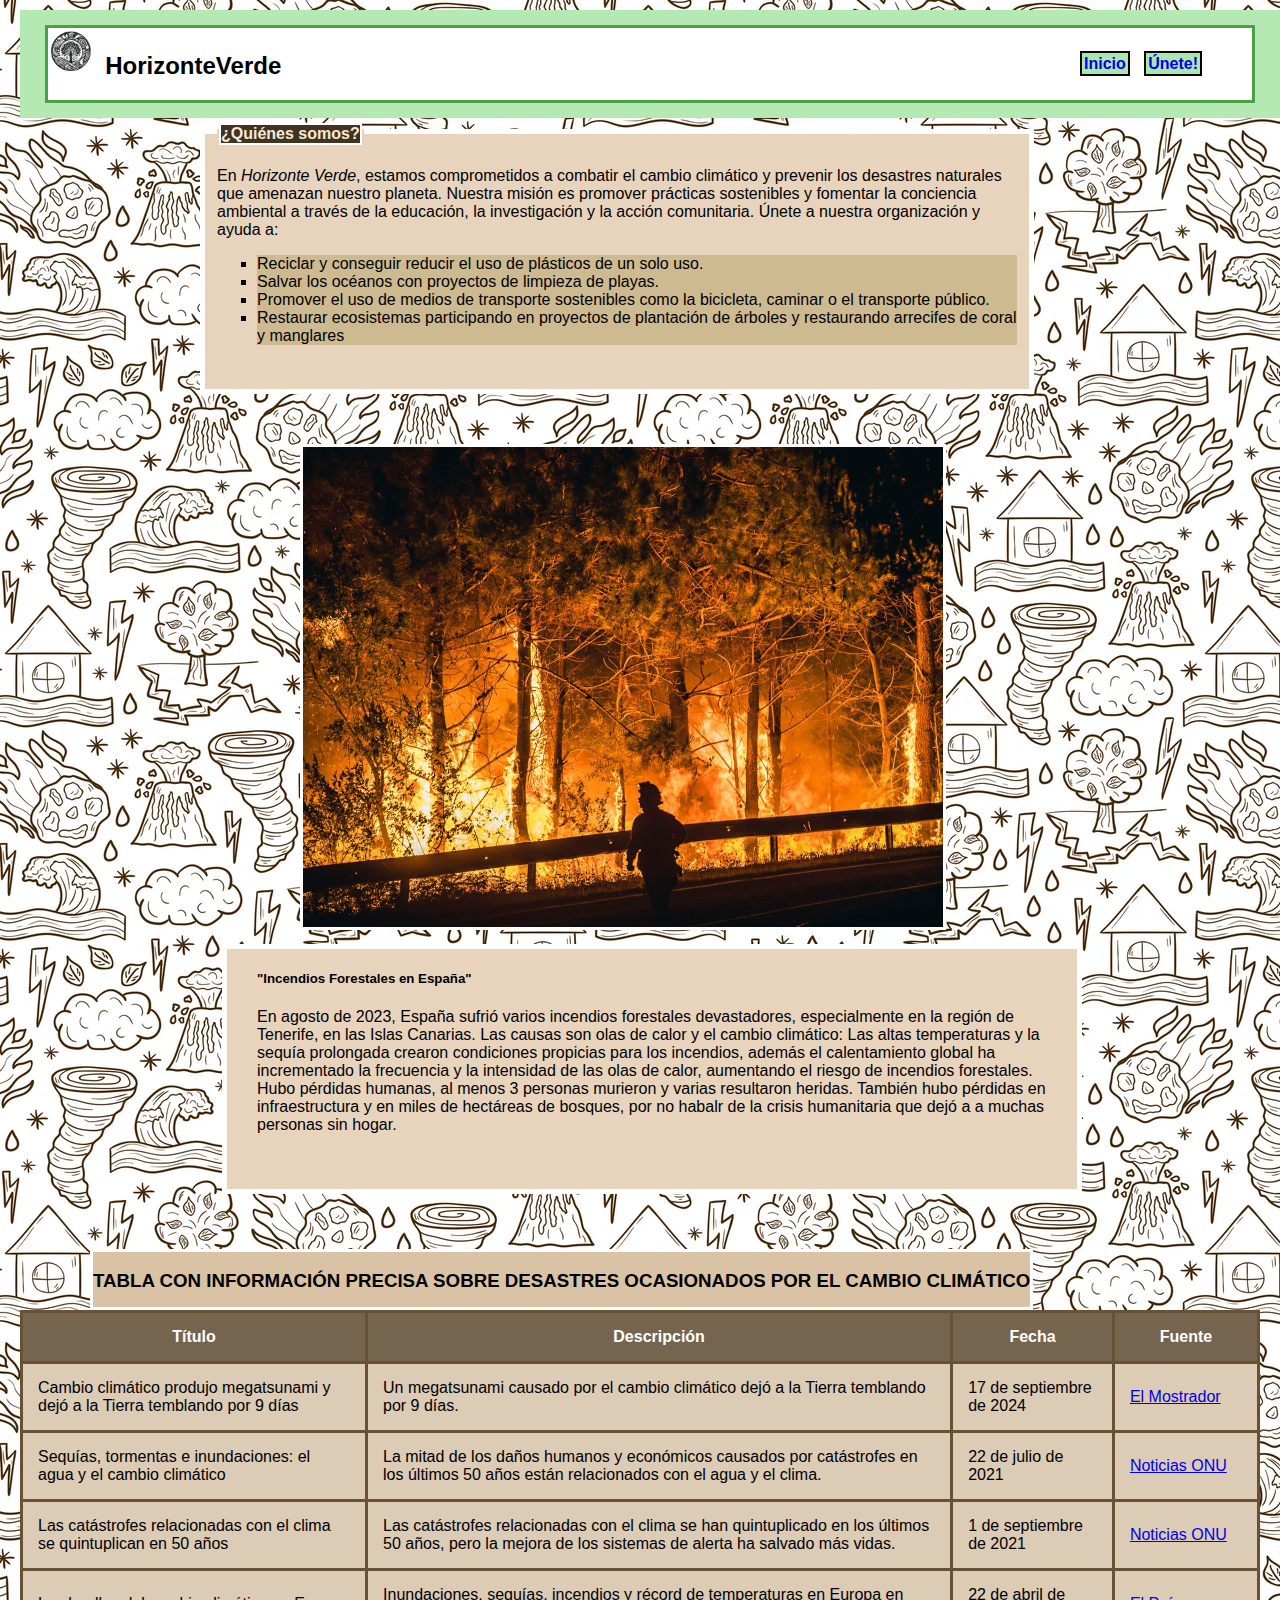
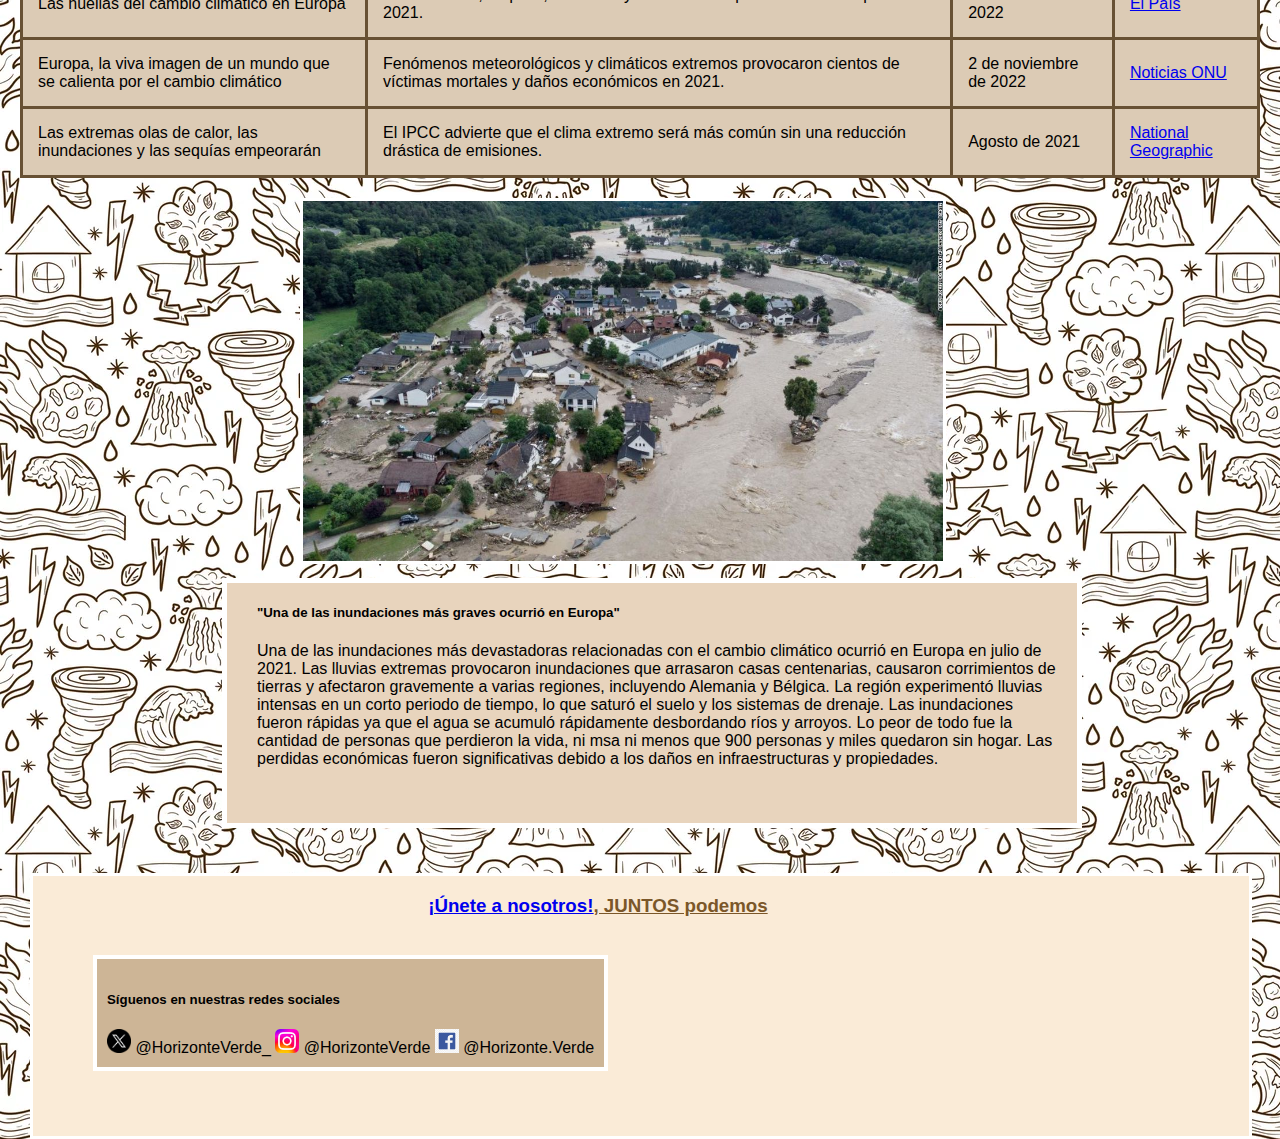
<file: index.html>
<!DOCTYPE html>
<html>
<head>
    <meta charset="UTF-8" />
    <meta name="author" content="Miriam López Vega">
    <title>PaginaPrincipal</title>
    <link rel="stylesheet" href="EstilosProyecto.css">
</head>
<body id="bodypp">
    <header>
        <div id="div_encabezado">
            <img id="Logo" src=Imagenes\Logo1_.png alt="Logo">
            <h2>HorizonteVerde</h2>
            <aside>
                <nav>
                    <a href=index.html class="botonesnav"><b>Inicio</b></a><!--Enlaces a las páginas desde los botones del nav-->
                    <a href=PaginaFormulario.html class="botonesnav"><b>Únete!</b></a><!--Enlaces a las páginas desde los botones del nav-->
                </nav>
            </aside>    
        </div>
    </header>
    <div id="divcontenedor">
            <fieldset id="fieldsetquienessomos"><!--Apertura de un fieldset, para meter información sobre la organización-->
                <legend><h4>¿Quiénes somos?</h4></legend><!--"Fieldset" suele venir acompañada de legend, el cual proporciona un título para el grupo de campos-->
                <p>En <i>Horizonte Verde</i>, estamos comprometidos a combatir el cambio climático y prevenir los desastres naturales que amenazan nuestro planeta. Nuestra misión es promover prácticas sostenibles y fomentar la conciencia ambiental a través de la educación, la investigación y la acción comunitaria. Únete a nuestra organización y ayuda a:</p>
                <ul><!--Lista desordenada, cada li es una linea de ella-->
                    <li>Reciclar y conseguir reducir el uso de plásticos de un solo uso.</li>
                    <li>Salvar los océanos con proyectos de limpieza de playas.</li>
                    <li>Promover el uso de medios de transporte sostenibles como la bicicleta, caminar o el transporte público.</li>
                    <li>Restaurar ecosistemas participando en proyectos de plantación de árboles y restaurando arrecifes de coral y manglares</li>
                  </ul>
            </fieldset>
    </div>
    <div><!--Contenedor para el desarrollo de un caso concreto con un texto explicativo y una imagen de apoyo-->
        <img class="imgcasos" src="Imagenes\IncendiosenEspaña.jpg">
        <div class="descripcionimg"><!--Creación de una clase para aplicarla al segundo caso concreto, ya que, llevaran el mismo CSS-->
            <p><h5><b>"Incendios Forestales en España"</b></h5> En agosto de 2023, España sufrió varios incendios forestales devastadores, especialmente en la región de Tenerife, en las Islas Canarias. Las causas son olas de calor y el cambio climático: Las altas temperaturas y la sequía prolongada crearon condiciones propicias para los incendios, además el calentamiento global ha incrementado la frecuencia y la intensidad de las olas de calor, aumentando el riesgo de incendios forestales.
                Hubo pérdidas humanas, al menos 3 personas murieron y varias resultaron heridas. También hubo pérdidas en infraestructura y en miles de hectáreas de bosques, por no habalr de la crisis humanitaria que dejó a a muchas personas sin hogar.
            </p>
        </div>
    </div>
    <table id="tablapagina_principal">
        <!-- Título de la tabla -->
        <span id="titulotabla"><h3>TABLA CON INFORMACIÓN PRECISA SOBRE DESASTRES OCASIONADOS POR EL CAMBIO CLIMÁTICO</h3><span>
        <tbody>
            <!-- Cabecera de la tabla -->
            <tr id="cabeceratabla">
                <td>Título</td> <!-- Columna para los títulos de los desastres -->
                <td>Descripción</td> <!-- Columna para las descripciones de los desastres -->
                <td>Fecha</td> <!-- Columna para las fechas de los desastres -->
                <td>Fuente</td> <!-- Columna para las fuentes de información -->
            </tr>
            <!-- Primera fila de datos -->
            <tr>
                <td>Cambio climático produjo megatsunami y dejó a la Tierra temblando por 9 días</td> <!-- Título del primer desastre -->
                <td>Un megatsunami causado por el cambio climático dejó a la Tierra temblando por 9 días.</td> <!-- Descripción del primer desastre -->
                <td>17 de septiembre de 2024</td> <!-- Fecha del primer desastre -->
                <td><a href="https://www.elmostrador.cl/juego-limpio/2024/09/17/cambio-climatico-produjo-megatsunami-y-dejo-a-la-tierra-temblando-por-9-dias/">El Mostrador</a></td> <!-- Fuente del primer desastre -->
            </tr>
            <!-- Segunda fila de datos -->
            <tr>
                <td>Sequías, tormentas e inundaciones: el agua y el cambio climático</td> <!-- Título del segundo desastre -->
                <td>La mitad de los daños humanos y económicos causados por catástrofes en los últimos 50 años están relacionados con el agua y el clima.</td> <!-- Descripción del segundo desastre -->
                <td>22 de julio de 2021</td> <!-- Fecha del segundo desastre -->
                <td><a href="https://news.un.org/es/story/2021/07/1494632">Noticias ONU</a></td> <!-- Fuente del segundo desastre -->
            </tr>
            <!-- Tercera fila de datos -->
            <tr>
                <td>Las catástrofes relacionadas con el clima se quintuplican en 50 años</td> <!-- Título del tercer desastre -->
                <td>Las catástrofes relacionadas con el clima se han quintuplicado en los últimos 50 años, pero la mejora de los sistemas de alerta ha salvado más vidas.</td> <!-- Descripción del tercer desastre -->
                <td>1 de septiembre de 2021</td> <!-- Fecha del tercer desastre -->
                <td><a href="https://news.un.org/es/story/2021/09/1496142">Noticias ONU</a></td> <!-- Fuente del tercer desastre -->
            </tr>
            <!-- Cuarta fila de datos -->
            <tr>
                <td>Las huellas del cambio climático en Europa</td> <!-- Título del cuarto desastre -->
                <td>Inundaciones, sequías, incendios y récord de temperaturas en Europa en 2021.</td> <!-- Descripción del cuarto desastre -->
                <td>22 de abril de 2022</td> <!-- Fecha del cuarto desastre -->
                <td><a href="https://elpais.com/clima-y-medio-ambiente/2022-04-22/las-huellas-del-cambio-climatico-en-europa-inundaciones-sequias-incendios-y-temperaturas-record.html">El País</a></td> <!-- Fuente del cuarto desastre -->
            </tr>
            <!-- Quinta fila de datos -->
            <tr>
                <td>Europa, la viva imagen de un mundo que se calienta por el cambio climático</td> <!-- Título del quinto desastre -->
                <td>Fenómenos meteorológicos y climáticos extremos provocaron cientos de víctimas mortales y daños económicos en 2021.</td> <!-- Descripción del quinto desastre -->
                <td>2 de noviembre de 2022</td> <!-- Fecha del quinto desastre -->
                <td><a href="https://news.un.org/es/story/2022/11/1516557">Noticias ONU</a></td> <!-- Fuente del quinto desastre -->
            </tr>
            <!-- Sexta fila de datos -->
            <tr>
                <td>Las extremas olas de calor, las inundaciones y las sequías empeorarán</td> <!-- Título del sexto desastre -->
                <td>El IPCC advierte que el clima extremo será más común sin una reducción drástica de emisiones.</td> <!-- Descripción del sexto desastre -->
                <td>Agosto de 2021</td> <!-- Fecha del sexto desastre -->
                <td><a href="https://www.nationalgeographicla.com/medio-ambiente/2021/08/las-olas-de-calor-inundaciones-y-sequias-empeoraran-si-no-se-reduce-el-calentamiento">National Geographic</a></td> <!-- Fuente del sexto desastre -->
            </tr>
        </tbody>
    </table>
      <div><!--Contenedor para el desarrollo de un caso concreto con un texto explicativo y una imagen de apoyo-->
        <img class="imgcasos" src="Imagenes\inundaciones-europa.jpg">
        <div class="descripcionimg">
            <p><h5><b>"Una de las inundaciones más graves ocurrió en Europa"</b></h5> Una de las inundaciones más devastadoras relacionadas con el cambio climático ocurrió en Europa en julio de 2021. Las lluvias extremas provocaron inundaciones que arrasaron casas centenarias, causaron corrimientos de tierras y afectaron gravemente a varias regiones, incluyendo Alemania y Bélgica. La región experimentó lluvias intensas en un corto periodo de tiempo, lo que saturó el suelo y los sistemas de drenaje. Las inundaciones fueron rápidas ya que el agua se acumuló rápidamente desbordando ríos y arroyos. Lo peor de todo fue la cantidad de personas que perdieron la vida, ni msa ni menos que 900 personas y miles quedaron sin hogar. Las perdidas económicas fueron significativas debido a los daños en infraestructuras y propiedades.
            </p>
        </div>
    </div>
      <footer>
        <!-- Contenedor principal del pie de página -->
        <div id="divfooter">
            <!-- Contenedor del título del pie de página -->
            <div id="h3titulofooterpp">
                <!-- Contenedor principal del pie de página -->
                <h3><u><a href=PaginaFormulario.html>¡Únete a nosotros!</a>, JUNTOS podemos</u></h3>
            </div>
            <!-- Contenedor de las redes sociales -->
            <div id="redessociales">
                <section>
                    <!-- Subtítulo para invitar a seguir en redes sociales -->
                    <h5>Síguenos en nuestras redes sociales</h5>
                    <div class="social-media"><!-- Contenedor para Twitter -->
                        <img src="Imagenes\twitter.png" alt="Twitter"><!-- Imagen del icono de Twitter -->
                        <span>@HorizonteVerde_</span><!-- Nombre de usuario de Twitter -->
                    </div>
                    <div class="social-media"><!-- Contenedor para Instagram -->
                        <img src=Imagenes\Instagram.png><!-- Imagen del icono de Instagram -->
                        <span>@HorizonteVerde</span><!-- Nombre de usuario de Instagram -->
                    </div>
                    <div class="social-media"><!-- Contenedor para Facebook -->
                        <img src=Imagenes\facebook.png><!-- Imagen del icono de Facebook -->
                        <span>@Horizonte.Verde</span><!-- Nombre de usuario de Facebook -->
                    </div>
                </section>
            </div>
        </div>
    </footer>
</body>
</html>
</file>
<file: EstilosProyecto.css>
/*Autor: Miriam López Vega*/
/*Estilos de la pagina principal y el formulario*/
/*Estilos de la pagina principal:*/
#bodypp{/*Body específico para la página principal*/
    max-width: 1280px;/*Resolución de la página*/
    margin:0 auto;/*Coloca centrada la página*/
    font-family:Verdana, Geneva, Tahoma, sans-serif;/*Fuente del body de la página*/
    background-image:url('Imagenes/background.jpg');/*Imagen de fondo*/
}
#divcontenedor{
    margin-left:50px;
    flex-direction: column;
    justify-content: center; /* Alinea verticalmente */
    align-items: center; /* Alinea horizontalmente */
}
ul{ /*Estilo para la lista desordenada*/
    list-style-type: square;/*Cambia de forma los puntos predeterminados de las listas desordenadas, ene ste caso les pone cuadrados*/
}
ul li {/*Estilo para la lista desordenada, añade estilo a las lineas de la lista,le añade color de fondo*/
    background-color: #ceba90; /* Color de fondo */
}
#imgdesbordamiento{
    width: 30%;
    height: auto;
    display:inline-block;/* Hace que se comporte como un elemento en línea */
}
.descripcionimg{/*Creación de una clase para aplicarla al segundo caso concreto, ya que, llevaran el mismo CSS*/
    border:5px solid white;/* Establece un borde negro de 3px alrededor del fieldset */
    width: 800px;/* Establece el ancho del fieldset */
    height: 240px;/* Establece la altura del fieldset */
    background-color:  rgb(232, 212, 189);
    display:inline-block;/* Hace que el fieldset se comporte como un elemento en línea */
    margin-left: 222px;
    margin-bottom: 20px;
    margin-top: 10px;
    padding-left:30px;
    padding-right:20px;
}
#fieldsetquienessomos{ /*He creado un fieldset para poner los datos de la organizacion*/
    border:5px solid white;/* Establece un borde negro de 3px alrededor del fieldset */
    width: 800px;/* Establece el ancho del fieldset */
    height: 250px;/* Establece la altura del fieldset */
    background-color:  rgb(232, 212, 189);
    display:inline-block;/* Hace que el fieldset se comporte como un elemento en línea */
    margin-left: 150px;
    margin-bottom: 50px;
}
.imgcasos{
    border: 3px solid white;
    margin-left: 300px;
    width: 50%;
    height: auto;
    display:inline-block;/* Hace que se comporte como un elemento en línea */
}
#titulotabla{/*Estilo para el titulo de la tabla*/
    background-color:  rgb(218, 195, 165);/* Establece el color de fondo del div */
    border:3px solid rgb(255, 255, 255);
    margin-top: 35px;
    margin-left: 90px;
    height: 55px;
    display:inline-block;/* Hace que el div se comporte como un elemento en línea */
}
#tablapagina_principal{/*Estilo para la tabla*/
    border:3px solid rgb(255, 255, 255);
    background-color: rgb(220, 203, 181);
    border-collapse: collapse;
    margin-left:20px;
    margin-right:20px;
    margin-bottom:20px;
}
td{/*Estilo para las celdas de la tabla*/
    border:3px solid rgb(104, 81, 52);
    padding:15px;
    font-size: 16px;
}
#cabeceratabla{/*Estilo para las celdas de la tabla*/
    font-weight: bold;
    text-align: center;
    background-color:rgb(118, 101, 78);
    color: white;
}
#h3titulofooterpp{/*Estilo para el titulo del footer de la pagina principal*/
    color:  rgb(123, 87, 41);
    margin-left: 32.5%;
    margin-right: 32.5%;
}
/*Estilos del formulario:*/
#bodyform{
    max-width: 1280px;/*Resolución de la página*/
    margin:0 auto;/*Coloca centrada la página*/
    font-family:Verdana, Geneva, Tahoma, sans-serif;
    background-color:rgb(184, 153, 114);
}
header{
    background-color: rgb(180, 233, 180);/* Establece el color de fondo del encabezado */
    margin-left: 20px;/* Añade un margen a la izquierda del encabezado */
    margin-top: 10px;/* Añade un margen en la parte superior del encabezado */
    padding-top:5px;/* Añade un relleno en la parte superior del encabezado */
    padding-bottom:5px;/* Añade un relleno en la parte inferior del encabezado */
}
#div_encabezado{
    margin-right: 25px;
    margin-left: 25px;
    margin-top: 10px;
    margin-bottom: 10px;
    border: 3px solid rgb(73, 160, 73);/* Establece un borde de 3px de color verde alrededor del div */
    background-color: rgb(255, 255, 255);/* Establece el color de fondo del div */
    height:8vh;/* Establece la altura del div en 8% de la altura de la ventana gráfica */
    line-height: 8vh;/* Establece la altura de línea para centrar verticalmente el contenido */
}
 #div_encabezado img ,#div_encabezado h2, #div_encabezado nav{ /*Aplica estilos a los elementos del div_encabezado*/
    display:inline-block;/* Hace que los elementos se alineen en línea , sustituto de display. flex;*/
}
#Logo{/*Aplica estilos a la imagen del logo de la página*/
    max-width: 3.8%;/* Establece el ancho máximo de la imagen del logo */
    height:auto;/* Ajusta la altura automáticamente para mantener la proporción */
    margin-bottom: 0px;
}
h2{/*Aplica estilos al nombre de la página web en tamaño h2*/
    margin-top: 0px;
    margin-bottom: 10px;
    margin-left: 2px;
    padding-left: 5px;
    padding-top:0px;
}
aside{
    float:right;/* Hace que el aside flote a la derecha */
    margin-right:40px;/* Añade un margen a la derecha del aside */
}
.botonesnav{/*Establece el estilo del botón de la barra de navegación */
    background-color:rgb(171, 231, 171);/* Establece el color de fondo del botón */
    cursor:pointer;/* Cambia el cursor a una mano cuando se pasa sobre el botón */
    margin-right:10px;/*A diferencia del botón de Únete a este le añado un margen a la derecha para separarlo del otro botón*/
    border:2px solid black;/* Establece un borde negro de 2px alrededor del botón */
    padding:2px;/* Añade un relleno de 2px dentro del botón */
    text-decoration: none;
}
/* Pseudoclase para poner estilos a los enlaces*/
.botonesnav :active {
    color: white; /* Color del texto del enlace no visitado */
}
#divtítuloform{
    background-color:  rgb(218, 195, 165);/* Establece el color de fondo del div */
    margin-top: 7px;
    margin-bottom: 1px;
    margin-left: 30px;
    display:inline-block;/* Hace que el div se comporte como un elemento en línea */
}
#h3tituloform{
    margin-top: 0px;/* Elimina el margen superior del h3 */
    margin-bottom: 0px;/* Elimina el margen inferior del h3 */
    padding-top: 10px;      
    padding-bottom: 10px;/*Añade padding a todos los lados del <span> utilizado como introducción al formulario*/
    padding-left: 5px;
    padding-right: 5px;
}
h4{/*Añade estilos al legend  del formulario*/
    margin-left: 0px;
    margin-right:0px;
    margin-top: 5px;/* Añade un margen en la parte superior del h4 */
    margin-bottom: 0px;
    background-color:  rgb(65, 51, 32);
    color:rgb(245, 233, 216);
    border:2px solid white;
}
form{
    display:inline-block;/* Hace que el formulario se comporte como un elemento en línea */
}
#fieldsetDatos{/*Establece el estilo de la primera agrupación del formulario*/
    border:3px solid white;/* Establece un borde negro de 3px alrededor del fieldset */
    width: 700px;/* Establece el ancho del fieldset */
    height: 220px;/* Establece la altura del fieldset */
    background-color:  rgb(232, 212, 189);
    margin-left:30px;
    margin-right:50px;
    display:inline-block;/* Hace que el fieldset se comporte como un elemento en línea */
}

#imgform{
  width:35%;/* Establece el ancho de la imagen dentro del formulario */
  height:auto;/* Ajusta la altura automáticamente para mantener la proporción */
  margin-left: 10px;
  margin-top: 92px;
  float: right;/* Hace que la imagen flote/alinee a la derecha*/
  border:2px solid white;
}
#fieldsetOtros{/*Establece el estilo de la segunda agrupación del formulario*/
    border:3px solid white;/* Establece un borde negro de 3px alrededor del fieldset */
    width: 700px;
    height: 325px;
    background-color:  rgb(232, 212, 189);
    margin-left:30px;
    margin-right:50px;
    display:inline-block;
}
#buttonEnviar{/*Establece el estilo del botón de enviar del formulario*/
    background-color:rgb(171, 231, 171);/* Hace que la imagen flote a la derecha */
    cursor:pointer;
    width: 70px;
    height: 30px;/* Establece la altura del botón */
    margin-left: 300px;
    margin-top: 25px;
    font-weight: bold; /* Establece el texto del botón en negrita */
    border:2px solid black;/* Establece un borde negro de 2px alrededor del botón */
}
#h3titulofooter{   /*Titulo del apartado footer*/
    color:  rgb(123, 87, 41);
    margin-left: 22.5%;
    margin-right: 22.5%;
}
#divfooter{
    border:3px solid white;
    background-color:  antiquewhite;
    height:260px;
    width:95%;
    margin-left:30px;
    margin-top:25px;
}
#redessociales{ /*Contenedor de las redes sociales*/
    display:inline-block;
    background-color: rgb(205, 181, 150);
    border:4px solid white; 
    margin-left: 60px;
    margin-top: 20px;
    padding:10px;
}
.social-media {/*Estilo para los div de la sección de redes sociales*/
    display: inline-block;
    align-items: center;
    gap: 10px; /*Aplica una diferencia de 10 px entre elemenetos*/
}
.social-media img {/*Estilo para las imágenes de la sección de redes sociales*/
    width: 24px;
    height: 24px;
}
</file>
